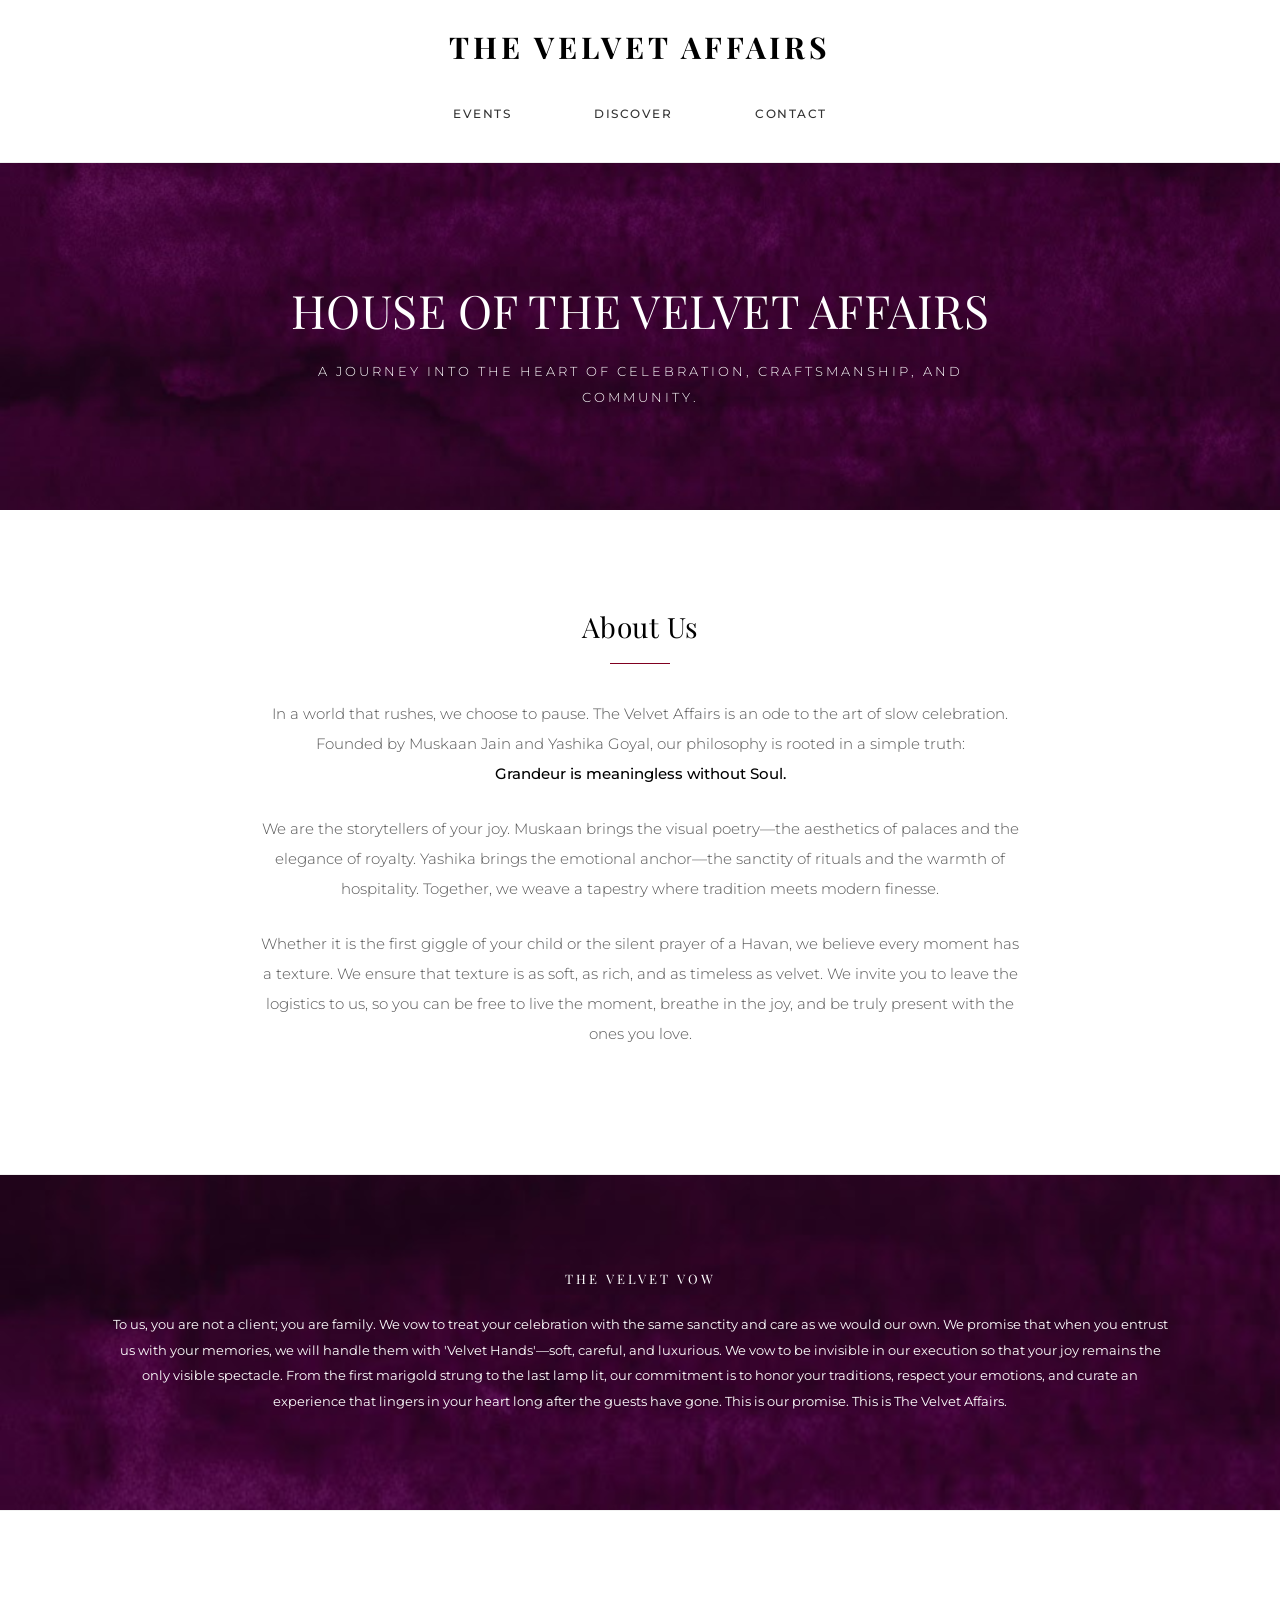
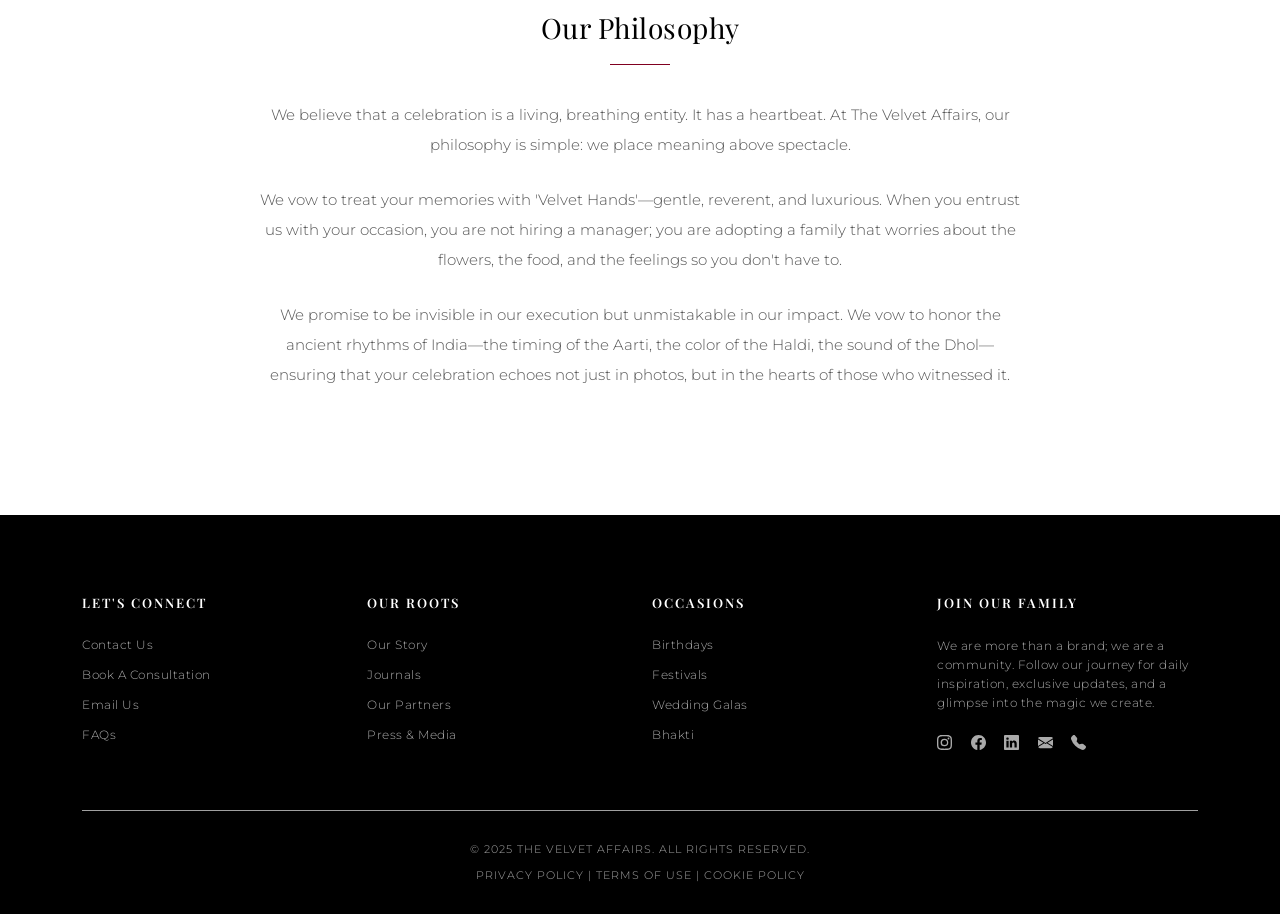
<file: discover.html>
<!DOCTYPE html>
<html lang="en">
  <head>
    <!-- SITE META -->
    <meta charset="UTF-8" />
    <meta name="viewport" content="width=device-width, initial-scale=1.0" />

    <title>The Velvet Affairs | About Us</title>
    
    <!-- FAVICON -->
    <link rel="apple-touch-icon" sizes="180x180" href="favicon/apple-touch-icon.png" />
    <link rel="icon" type="image/png" sizes="32x32" href="favicon/favicon-32x32.png" />
    <link rel="icon" type="image/png" sizes="16x16" href="favicon/favicon-16x16.png" />

    <!-- BOOTSTRAP STYLING -->
    <link
      href="https://cdnjs.cloudflare.com/ajax/libs/bootstrap/5.3.0/css/bootstrap.min.css"
      rel="stylesheet"
    />

    <!-- GOOGLE FONTS -->
    <link
      href="https://fonts.googleapis.com/css2?family=Montserrat:wght@300;400;500;600&family=Playfair+Display:wght@400;600;700&display=swap"
      rel="stylesheet"
    />
    
    <!-- CASCADING STYLESHEET -->
    <link rel="stylesheet" href="styles.css" />

    <!-- INTERNAL STYLES -->
    <style>
      p {
        line-height: 2;
        font-weight: 300;
        color: #555;
        font-size: 15px;
        margin-bottom: 25px;
      }

      .page-header {
        background-image: url("assets/Covers/Promotional_Banner_Maind.png");
        background-size: cover;
        background-position: center center;
        padding: 120px 0 100px;
        text-align: center;
        margin-bottom: 0;
        color: #ffffff;
      }

      .page-title {
        font-size: 46px;
        margin-bottom: 20px;
        color: #ffffff;
      }

      .page-subtitle {
        font-size: 13px;
        text-transform: uppercase;
        letter-spacing: 3px;
        color: #fff;
        max-width: 700px;
        margin: 0 auto;
      }

      .content-section {
        padding: 80px 0;
        background: #fff;
      }

      .content-text-block {
        padding: 20px;
        text-align: center;
        max-width: 800px;
        margin: 0 auto;
      }

      .section-heading {
        font-size: 28px;
        margin-bottom: 35px;
        position: relative;
        padding-bottom: 20px;
        display: inline-block;
        color: #000;
      }

      .section-heading:after {
        content: "";
        position: absolute;
        bottom: 0;
        left: 50%;
        transform: translateX(-50%);
        width: 60px;
        height: 1px;
        background: var(--accent-color, #800020);
      }

      .quote-block {
        /* font-family: "Playfair Display", serif; */
        font-size: 0.8rem;
        /* font-style: italic; */
        text-align: center;
        padding: 6rem 7rem;
        /* background: #c6c6cd; */
        background-image: url(assets/Covers/Promotional_Banner_Maind.png);
        border-top: 1px solid #f0f0f0;
        border-bottom: 1px solid #f0f0f0;
        margin: 0;
        color: #fff;
        line-height: 2;
      }

      strong {
        font-weight: 500;
        color: #000;
      }
    </style>
  </head>
  <body>
    <!-- TOP BAR -->
    <!-- <div class="top-bar">
      Celebrating India's Soulful Journeys &nbsp; | &nbsp; Creating Timeless
      Memories
    </div> -->

    <!-- HEADER -->
    <header class="site-header">
      <div class="container position-relative">
        <!-- Mobile Menu Checkbox Hack (No JS) -->
        <input type="checkbox" id="nav-toggle" class="nav-toggle" />
        <label for="nav-toggle" class="nav-toggle-label d-lg-none">☰</label>

        <!-- Mobile Nav Drawer -->
        <nav class="mobile-nav d-lg-none">
          <a href="#event" class="nav-link">Events</a>
          <!-- <a href="#gallery.html" class="nav-link" target="_blank">Gallery</a> -->
          <!-- <a href="#spotlight" class="nav-link">Stories</a> -->
          <a href="discover.html" class="nav-link" target="_blank">Discover</a>
          <!-- <a
            target="_blank"
            href="#journal.html"
            class="nav-link"
            style="color: var(--accent-color)"
            >Journal</a
          > -->
          <!-- <a href="social.html" class="nav-link" target="_blank">Socials</a> -->
          <a href="contact.html" class="nav-link" target="_blank">Contact</a>
        </nav>

        <!-- Logo -->
        <a href="index.html" class="brand-logo">The Velvet Affairs</a>

        <!-- Desktop Navigation -->
        <nav class="nav-container d-none d-lg-flex">
          <a href="#event" class="nav-link">Events</a>
          <!-- <a href="#gallery.html" class="nav-link" target="_blank">Gallery</a> -->
          <!-- <a href="#spotlight" class="nav-link">Stories</a> -->
          <a href="discover.html" class="nav-link" target="_blank">Discover</a>
          <!-- <a
            target="_blank"
            href="#journal.html"
            class="nav-link"
            style="color: var(--accent-color)"
            >Journal</a
          > -->
          <!-- <a href="social.html" class="nav-link" target="_blank">Socials</a> -->
          <a href="contact.html" class="nav-link" target="_blank">Contact</a>
        </nav>
      </div>
    </header>

    <!-- PAGE HEADER -->
    <div class="page-header">
      <div class="container">
        <h1 class="page-title" style="text-transform: uppercase">
          House Of The Velvet Affairs
        </h1>
        <p class="page-subtitle">
          A journey into the heart of celebration, craftsmanship, and community.
        </p>
      </div>
    </div>

    <!-- SECTION 1: ABOUT US -->
    <section class="content-section">
      <div class="container">
        <div class="content-text-block">
          <h2 class="section-heading">About Us</h2>
          <p>
            In a world that rushes, we choose to pause. The Velvet Affairs is an
            ode to the art of slow celebration. Founded by Muskaan Jain and
            Yashika Goyal, our philosophy is rooted in a simple truth:<br />
            <strong>Grandeur is meaningless without Soul.</strong>
          </p>
          <p>
            We are the storytellers of your joy. Muskaan brings the visual
            poetry—the aesthetics of palaces and the elegance of royalty.
            Yashika brings the emotional anchor—the sanctity of rituals and the
            warmth of hospitality. Together, we weave a tapestry where tradition
            meets modern finesse.
          </p>
          <p>
            Whether it is the first giggle of your child or the silent prayer of
            a Havan, we believe every moment has a texture. We ensure that
            texture is as soft, as rich, and as timeless as velvet. We invite
            you to leave the logistics to us, so you can be free to live the
            moment, breathe in the joy, and be truly present with the ones you
            love.
          </p>
        </div>
      </div>
    </section>

    <!-- QUOTE SEPARATORS -->
    <div class="quote-block container-fluid">
      <h2 class="page-subtitle">The Velvet Vow</h2>
      <br />
      To us, you are not a client; you are family. We vow to treat your
      celebration with the same sanctity and care as we would our own. We
      promise that when you entrust us with your memories, we will handle them
      with 'Velvet Hands'—soft, careful, and luxurious. We vow to be invisible
      in our execution so that your joy remains the only visible spectacle. From
      the first marigold strung to the last lamp lit, our commitment is to honor
      your traditions, respect your emotions, and curate an experience that
      lingers in your heart long after the guests have gone. This is our
      promise. This is The Velvet Affairs.
    </div>

    <!-- SECTION 2: OUR PHILOSOPHY -->
    <section class="content-section">
      <div class="container">
        <div class="content-text-block">
          <h2 class="section-heading">Our Philosophy</h2>
          <p>
            We believe that a celebration is a living, breathing entity. It has
            a heartbeat. At The Velvet Affairs, our philosophy is simple: we
            place meaning above spectacle.
          </p>
          <p>
            We vow to treat your memories with 'Velvet Hands'—gentle, reverent,
            and luxurious. When you entrust us with your occasion, you are not
            hiring a manager; you are adopting a family that worries about the
            flowers, the food, and the feelings so you don't have to.
          </p>
          <p>
            We promise to be invisible in our execution but unmistakable in our
            impact. We vow to honor the ancient rhythms of India—the timing of
            the Aarti, the color of the Haldi, the sound of the Dhol—ensuring
            that your celebration echoes not just in photos, but in the hearts
            of those who witnessed it.
          </p>
        </div>
      </div>
    </section>

    <!-- FOOTER -->
    <footer>
      <div class="container">
        <div class="row gy-4">
          <!-- Column 1 -->
          <div class="col-md-3 col-12">
            <h5>Let's Connect</h5>
            <ul>
              <li><a href="#contact.html" target="_blank">Contact Us</a></li>
              <li>
                <a href="#booking.html" target="_blank">Book A Consultation</a>
              </li>
              <li>
                <a href="mailto:info@thevelvetaffairs.com" target="_blank"
                  >Email Us</a
                >
              </li>
              <li><a href="#faq.html" target="_blank">FAQs</a></li>
            </ul>
          </div>

          <!-- Column 2 -->
          <div class="col-md-3 col-12">
            <h5>Our Roots</h5>
            <ul>
              <li><a href="discover.html" target="_blank">Our Story</a></li>
              <li><a href="journal.html" target="_blank">Journals</a></li>
              <li><a href="partners.html" target="_blank">Our Partners</a></li>
              <li><a href="press.html" target="_blank">Press & Media</a></li>
            </ul>
          </div>

          <!-- Column 3 -->
          <div class="col-md-3 col-12">
            <h5>Occasions</h5>
            <ul>
              <li><a href="birthday.html" target="_blank">Birthdays</a></li>
              <li><a href="festivals.html" target="_blank">Festivals</a></li>
              <li><a href="weddings.html" target="_blank">Wedding Galas</a></li>
              <li><a href="bhakti.html" target="_blank">Bhakti</a></li>
            </ul>
          </div>

          <!-- Column 4 (Join Family + Socials) -->
          <div class="col-md-3 col-12">
            <h5>Join Our Family</h5>
            <p
              style="
                color: #a8a8a8;
                margin-bottom: 20px;
                line-height: 1.6;
                font-size: 12px;
              "
            >
              We are more than a brand; we are a community. Follow our journey
              for daily inspiration, exclusive updates, and a glimpse into the
              magic we create.
            </p>

            <div class="footer-social-links">
              <!-- Instagram -->
              <a
                target="_blank"
                href="https://www.instagram.com/thevelvetaffairsofficial/"
                aria-label="Instagram"
                style="margin-right: 15px"
              >
                <svg
                  xmlns="http://www.w3.org/2000/svg"
                  width="15"
                  height="15"
                  fill="currentColor"
                  viewBox="0 0 16 16"
                >
                  <path
                    d="M8 0C5.829 0 5.556.01 4.703.048 3.85.088 3.269.222 2.76.42a3.917 3.917 0 0 0-1.417.923A3.927 3.927 0 0 0 .42 2.76C.222 3.268.087 3.85.048 4.7.01 5.555 0 5.827 0 8.001c0 2.172.01 2.444.048 3.297.04.852.174 1.433.372 1.942.205.526.478.972.923 1.417.444.445.89.719 1.416.923.51.198 1.09.333 1.942.372C5.555 15.99 5.827 16 8 16s2.444-.01 3.298-.048c.851-.04 1.434-.174 1.943-.372a3.916 3.916 0 0 0 1.416-.923c.445-.445.718-.891.923-1.417.197-.509.332-1.09.372-1.942C15.99 10.445 16 10.173 16 8s-.01-2.445-.048-3.299c-.04-.851-.175-1.433-.372-1.941a3.926 3.926 0 0 0-.923-1.417A3.911 3.911 0 0 0 13.24.42c-.51-.198-1.092-.333-1.943-.372C10.443.01 10.172 0 7.998 0h.003zm-.717 1.442h.718c2.136 0 2.389.007 3.232.046.78.035 1.204.166 1.486.275.373.145.64.319.92.599.28.28.453.546.598.92.11.281.24.705.275 1.485.039.843.047 1.096.047 3.231s-.008 2.389-.047 3.232c-.035.78-.166 1.203-.275 1.485a2.47 2.47 0 0 1-.599.919c-.28.28-.546.453-.92.598-.28.11-.704.24-1.485.276-.843.038-1.096.047-3.232.047s-2.39-.009-3.233-.047c-.78-.036-1.203-.166-1.485-.276a2.478 2.478 0 0 1-.92-.598 2.48 2.48 0 0 1-.6-.92c-.109-.281-.24-.705-.275-1.485-.038-.843-.046-1.096-.046-3.233 0-2.136.008-2.388.046-3.231.036-.78.166-1.204.276-1.486.145-.373.319-.64.599-.92.28-.28.546-.453.92-.598.282-.11.705-.24 1.485-.276.738-.034 1.024-.044 2.515-.045v.002zm4.988 1.328a.96.96 0 1 0 0 1.92.96.96 0 0 0 0-1.92zm-4.27 1.122a4.109 4.109 0 1 0 0 8.217 4.109 4.109 0 0 0 0-8.217zm0 1.441a2.667 2.667 0 1 1 0 5.334 2.667 2.667 0 0 1 0-5.334z"
                  />
                </svg>
              </a>
              <!-- Facebook -->
              <a
                target="_blank"
                href="https://www.facebook.com/thevelvetaffairsofficial"
                aria-label="Facebook"
                style="margin-right: 15px"
              >
                <svg
                  xmlns="http://www.w3.org/2000/svg"
                  width="15"
                  height="15"
                  fill="currentColor"
                  viewBox="0 0 16 16"
                >
                  <path
                    d="M16 8.049c0-4.446-3.582-8.05-8-8.05C3.58 0-.002 3.603-.002 8.05c0 4.017 2.926 7.347 6.75 7.951v-5.625h-2.03V8.05H6.75V6.275c0-2.017 1.195-3.131 3.022-3.131.876 0 1.791.157 1.791.157v1.98h-1.009c-.993 0-1.303.621-1.303 1.258v1.51h2.218l-.354 2.326H9.25V16c3.824-.604 6.75-3.934 6.75-7.951z"
                  />
                </svg>
              </a>
              <!-- LinkedIn -->
              <a
                target="_blank"
                href="www.linkedin.com/in/thevelvetaffairsofficial"
                aria-label="LinkedIn"
                style="margin-right: 15px"
              >
                <svg
                  xmlns="http://www.w3.org/2000/svg"
                  width="15"
                  height="15"
                  fill="currentColor"
                  viewBox="0 0 16 16"
                >
                  <path
                    d="M0 1.146C0 .513.526 0 1.175 0h13.65C15.474 0 16 .513 16 1.146v13.708c0 .633-.526 1.146-1.175 1.146H1.175C.526 16 0 15.487 0 14.854V1.146zm4.943 12.248V6.169H2.542v7.225h2.401zm-1.2-8.212c.837 0 1.358-.554 1.358-1.248-.015-.709-.52-1.248-1.342-1.248-.822 0-1.359.54-1.359 1.248 0 .694.521 1.248 1.327 1.248h.016zm4.908 8.212V9.359c0-.216.016-.432.08-.586.173-.431.568-.878 1.232-.878.869 0 1.216.662 1.216 1.634v3.865h2.401V9.25c0-2.22-1.184-3.252-2.764-3.252-1.274 0-1.845.7-2.165 1.193v.025h-.016a5.54 5.54 0 0 1 .016-.025V6.169h-2.4c.03.678 0 7.225 0 7.225h2.4z"
                  />
                </svg>
              </a>
              <!-- Email -->
              <a
                target="_blank"
                href="mailto:info@thevelvetaffairs.com"
                aria-label="Email"
                style="margin-right: 15px"
              >
                <svg
                  xmlns="http://www.w3.org/2000/svg"
                  width="15"
                  height="15"
                  fill="currentColor"
                  viewBox="0 0 16 16"
                >
                  <path
                    d="M.05 3.555A2 2 0 0 1 2 2h12a2 2 0 0 1 1.95 1.555L8 8.414.05 3.555ZM0 4.697v7.104l5.803-3.558L0 4.697ZM6.761 8.83l-6.57 4.027A2 2 0 0 0 2 14h12a2 2 0 0 0 1.808-1.144l-6.57-4.027L8 9.586l-1.239-.757Zm3.436-.586L16 11.801V4.697l-5.803 3.546Z"
                  />
                </svg>
              </a>
              <!-- Phone -->
              <a
                href="tel:+919999728984"
                aria-label="Phone"
                style="margin-right: 15px"
              >
                <svg
                  xmlns="http://www.w3.org/2000/svg"
                  width="15"
                  height="15"
                  fill="currentColor"
                  viewBox="0 0 16 16"
                >
                  <path
                    fill-rule="evenodd"
                    d="M1.885.511a1.745 1.745 0 0 1 2.61.163L6.29 2.98c.329.423.445.974.315 1.494l-.547 2.19a.678.678 0 0 0 .178.643l2.457 2.457a.678.678 0 0 0 .644.178l2.189-.547a1.745 1.745 0 0 1 1.494.315l2.306 1.794c.829.645.905 1.87.163 2.611l-1.034 1.034c-.74.74-1.846 1.065-2.877.702a18.634 18.634 0 0 1-7.01-4.42 18.634 18.634 0 0 1-4.42-7.009c-.362-1.03-.037-2.137.703-2.877L1.885.511z"
                  />
                </svg>
              </a>
            </div>
          </div>
        </div>

        <div class="footer-bottom">
          &copy; 2025 The Velvet Affairs. All Rights Reserved. <br />
          <span style="display: inline-block; margin-top: 10px; color: #a3a3a3"
            >Privacy Policy | Terms of Use | Cookie Policy</span
          >
        </div>
      </div>
    </footer>
  </body>
</html>
</file>
<file: styles.css>
/* GENERAL STYLES */
:root {
  --primary-font: "Montserrat", sans-serif;
  --serif-font: "Playfair Display", serif;
  --accent-color: #800020; /* Deep Velvet Maroon */
  --text-color: #222;
  --light-bg: #f9f9f9;
}

body {
  font-family: var(--primary-font);
  color: var(--text-color);
  background-color: #fff;
  overflow-x: hidden; /* Prevent horizontal scroll */
}

h1,
h2,
h3,
h4,
h5 {
  font-family: var(--serif-font);
  letter-spacing: 0.5px;
  font-weight: 400;
}

a {
  text-decoration: none;
  color: inherit;
  transition: 0.3s;
}

a:hover {
  color: var(--accent-color);
}

/* TOP ANNOUNCEMENT BAR */
.top-bar {
  background-color: #f5f5f5;
  color: #333;
  font-size: 10px;
  text-align: center;
  padding: 8px 10px;
  text-transform: uppercase;
  letter-spacing: 1px;
  border-bottom: 1px solid #e5e5e5;
  font-weight: 500;
  line-height: 1.4;
}
@media (min-width: 768px) {
  .top-bar {
    font-size: 11px;
    padding: 10px 0;
  }
}

/* HEADER & LOGO */
.site-header {
  padding: 15px 0;
  text-align: center;
  background: white;
  position: sticky;
  top: 0;
  z-index: 1000;
  border-bottom: 1px solid #eee;
  transition: padding 0.3s;
}
@media (min-width: 768px) {
  .site-header {
    padding: 25px 0 15px;
  }
}

.brand-logo {
  font-family: var(--serif-font);
  font-size: 24px;
  font-weight: 700;
  text-transform: uppercase;
  letter-spacing: 2px;
  color: #000;
  margin-bottom: 5px;
  display: block;
}

@media (min-width: 768px) {
  .brand-logo {
    font-size: 30px;
    letter-spacing: 4px;
    margin-bottom: auto;
  }
}

@media (max-width: 768px) {
  .brand-logo {
    font-size: 14px;
    letter-spacing: 4px;
    padding-left: auto;
    text-align: right;
  }
}

/* DESKTOP NAVIGATION */
.nav-container {
  display: flex;
  justify-content: center;
  gap: 20px;
  padding-top: 10px;
  border-top: 1px solid transparent;
}
@media (min-width: 992px) {
  .nav-container {
    gap: 35px;
  }
}

.nav-link {
  font-size: 12px;
  font-weight: 500;
  text-transform: uppercase;
  letter-spacing: 1.5px;
  color: #333;
  padding: 1.5rem;
  position: relative;
}

.nav-link:after {
  content: "";
  position: absolute;
  width: 0;
  height: 1px;
  bottom: 0;
  left: 0;
  background-color: #000;
  transition: width 0.3s;
}

.nav-link:hover:after {
  width: 100%;
}

/* --- MOBILE SIDE DRAWER (CSS ONLY) --- */
.nav-toggle {
  display: none; /* Hide the actual checkbox */
}

.nav-toggle-label {
  position: absolute;
  left: 20px;
  top: 50%;
  transform: translateY(-50%);
  font-size: 24px;
  cursor: pointer;
  display: block;
  color: #333;
  z-index: 1100;
  user-select: none;
  transition: color 0.3s;
}

.mobile-nav {
  display: block;
  position: fixed;
  top: 0;
  left: 0;
  width: 85%;
  height: 100vh;
  background: #fff;
  box-shadow: 5px 0 15px rgba(0, 0, 0, 0.1);
  padding-top: 80px;
  z-index: 1050;
  transform: translateX(-100%);
  transition: transform 0.4s cubic-bezier(0.25, 1, 0.5, 1);
  overflow-y: auto;
}

#nav-toggle:checked ~ .mobile-nav {
  transform: translateX(0);
}

#nav-toggle:checked ~ .nav-toggle-label {
  color: var(--accent-color);
}

.mobile-nav-item {
  display: block;
  padding: 15px 25px;
  border-bottom: 1px solid #f9f9f9;
  font-size: 12px;
  text-transform: uppercase;
  letter-spacing: 1.5px;
  color: #333;
  font-weight: 500;
}

.mobile-nav-item:hover {
  background-color: #fafafa;
  color: var(--accent-color);
  padding-left: 30px;
  transition: all 0.2s;
}

/* UTILITY ICONS */
.utility-icons {
  position: absolute;
  right: 20px;
  top: 50%;
  transform: translateY(-50%);
  font-size: 11px;
  font-weight: 600;
  letter-spacing: 1px;
  display: block;
}

.desktop-utils {
  display: none;
}
.mobile-utils {
  display: block;
}

@media (min-width: 992px) {
  .nav-toggle-label {
    display: none;
  }
  .mobile-nav {
    display: none !important;
  }
  .utility-icons {
    top: 40px;
    right: 40px;
    transform: none;
  }
  .desktop-utils {
    display: inline;
  }
  .mobile-utils {
    display: none;
  }
}

/* HERO SECTION */
.hero-section {
  position: relative;
  width: 100%;
  height: 70vh;
  background: url("assets/Covers/Header_Banner_Discover.jpg")
    center/cover no-repeat;
  display: flex;
  align-items: center;
  justify-content: center;
  color: white;
}
@media (min-width: 768px) {
  .hero-section {
    height: 85vh;
  }
}

.hero-overlay {
  background: linear-gradient(
    to bottom,
    rgba(0, 0, 0, 0.2),
    rgba(0, 0, 0, 0.4)
  );
  position: absolute;
  top: 0;
  right: 0;
  bottom: 0;
  left: 0;
}

.hero-content {
  position: relative;
  z-index: 2;
  text-align: center;
  max-width: 800px;
  padding: 20px;
}

.hero-title {
  font-size: 2.2rem;
  margin-bottom: 1rem;
  color: #fff;
  text-shadow: 0 2px 10px rgba(0, 0, 0, 0.2);
  font-weight: 400;
  line-height: 1.2;
}
@media (min-width: 768px) {
  .hero-title {
    font-size: 3.5rem;
    margin-bottom: 1.5rem;
  }
}

.hero-subtitle {
  font-size: 11px;
  letter-spacing: 2px;
  text-transform: uppercase;
  margin-bottom: 20px;
  display: block;
}
@media (min-width: 768px) {
  .hero-subtitle {
    font-size: 14px;
    letter-spacing: 3px;
    margin-bottom: 30px;
  }
}

.btn-luxury {
  background-color: #fff;
  color: #000;
  padding: 12px 30px;
  text-transform: uppercase;
  font-size: 10px;
  letter-spacing: 1.5px;
  border: 1px solid #fff;
  font-weight: 600;
  display: inline-block;
  transition: all 0.3s ease;
}
@media (min-width: 768px) {
  .btn-luxury {
    padding: 14px 40px;
    font-size: 11px;
    letter-spacing: 2px;
  }
}

.btn-luxury:hover {
  background-color: transparent;
  color: #fff;
  border-color: #fff;
}

.btn-luxury.dark {
  background-color: transparent;
  color: #000;
  border: 1px solid #000;
}

.btn-luxury.dark:hover {
  background-color: #000;
  color: #fff;
}

/* CATEGORY GRID */
.section-title {
  text-align: center;
  margin: 40px 0 30px;
}
@media (min-width: 768px) {
  .section-title {
    margin: 70px 0 50px;
  }
}

/* --- DRAG SCROLL STYLES --- */
.category-scroll-container {
  display: flex;
  overflow-x: auto;
  gap: 15px;
  padding-bottom: 20px;
  /* HIDE SCROLLBARS for sleek look */
  scrollbar-width: none; /* Firefox */
  -ms-overflow-style: none; /* IE/Edge */

  padding-left: 20px;
  padding-right: 20px;

  /* ENABLE DRAG UX */
  cursor: grab; /* Shows hand icon */
  user-select: none; /* Prevent text selection while dragging */
}

/* Hide scrollbar for Chrome/Safari/Opera */
.category-scroll-container::-webkit-scrollbar {
  display: none;
}

/* While clicking and dragging */
.category-scroll-container.active {
  cursor: grabbing;
  transform: scale(1); /* Fixes a weird chrome jitter */
}

.category-scroll-item {
  flex: 0 0 80%;
  max-width: 300px;
  pointer-events: none; /* Let clicks pass through to container for dragging */
}
/* Re-enable pointer events for the actual card content so you can click links if added later */
.category-card {
  pointer-events: auto;
  text-align: center;
  margin-bottom: 10px;
  cursor: pointer;
  overflow: hidden;
}

@media (min-width: 768px) {
  .category-scroll-container {
    gap: 30px;
    padding-left: 50px;
    padding-right: 50px;
  }
  .category-scroll-item {
    flex: 0 0 350px;
    max-width: none;
  }
}

.section-title h2 {
  font-size: 22px;
  text-transform: uppercase;
  letter-spacing: 2px;
  margin-bottom: 10px;
}
@media (min-width: 768px) {
  .section-title h2 {
    font-size: 28px;
    letter-spacing: 3px;
    margin-bottom: 15px;
  }
}

.section-subtitle {
  font-size: 11px;
  color: #666;
  text-transform: uppercase;
  letter-spacing: 1.5px;
}

.category-img-wrapper {
  overflow: hidden;
  margin-bottom: 15px;
}

.category-img {
  width: 100%;
  height: 450px;
  object-fit: cover;
  transition: transform 0.6s ease;
  /* Prevent image dragging behavior so we can drag the container instead */
  -webkit-user-drag: none;
}
@media (min-width: 768px) {
  .category-img {
    height: 500px;
  }
}

.category-card:hover .category-img {
  transform: scale(1.05);
}

.category-title {
  font-size: 13px;
  text-transform: uppercase;
  letter-spacing: 1.5px;
  font-weight: 600;
  position: relative;
  display: inline-block;
  padding-bottom: 5px;
}

.category-title:after {
  content: "";
  position: absolute;
  width: 0;
  height: 1px;
  bottom: 0;
  left: 0;
  background: #000;
  transition: width 0.3s;
}

.category-card:hover .category-title:after {
  width: 100%;
}

/* SPOTLIGHT SECTION */
.spotlight-section {
  background-color: #fff;
  padding-bottom: 40px;
}
@media (min-width: 768px) {
  .spotlight-section {
    padding-bottom: 60px;
  }
}

.product-card {
  background: #fff;
  padding-bottom: 15px;
  text-align: center;
  height: 100%;
  transition: box-shadow 0.3s;
}

.product-img {
  width: 100%;
  height: 250px;
  object-fit: cover;
  margin-bottom: 10px;
}
@media (min-width: 768px) {
  .product-img {
    height: 400px;
    margin-bottom: 15px;
  }
}

.product-info {
  padding: 0 5px;
}

.product-name {
  font-family: var(--serif-font);
  font-size: 15px;
  margin: 5px 0;
  color: #000;
}
@media (min-width: 768px) {
  .product-name {
    font-size: 17px;
    margin: 10px 0 5px;
  }
}

.product-desc {
  font-size: 10px;
  color: #666;
  text-transform: uppercase;
  letter-spacing: 0.5px;
  margin-bottom: 5px;
}
@media (min-width: 768px) {
  .product-desc {
    font-size: 11px;
    letter-spacing: 1px;
  }
}

.price {
  font-size: 12px;
  font-weight: 500;
  color: #333;
}

/* BANNER SECTION */
.banner-section {
  height: 400px;
  background: url("assets/Covers/Hero_Banner_Main.png")
    center/cover no-repeat;
  background-attachment: scroll;
  display: flex;
  align-items: center;
  justify-content: center;
  margin: 50px 0;
  position: relative;
}
@media (min-width: 768px) {
  .banner-section {
    height: 600px;
    background-attachment: fixed;
    margin: 80px 0;
  }
}

.banner-content {
  background: rgba(255, 255, 255, 0.95);
  padding: 30px 20px;
  text-align: center;
  max-width: 90%;
  width: 700px;
  box-shadow: 0 10px 30px rgba(0, 0, 0, 0.1);
}
@media (min-width: 768px) {
  .banner-content {
    padding: 50px 70px;
  }
}

/* SEO BLOCK */
.seo-text-block {
  text-align: center;
  max-width: 800px;
  margin: 4rem auto;
  padding: 0 20px;
}
.seo-text-block h3 {
  font-size: 20px;
  margin-bottom: 15px;
  letter-spacing: 1px;
}
@media (min-width: 768px) {
  .seo-text-block h3 {
    font-size: 24px;
    margin-bottom: 25px;
  }
}
.seo-text-block p {
  font-size: 13px;
  line-height: 1.8;
  color: #555;
  font-weight: 300;
}
@media (min-width: 768px) {
  .seo-text-block p {
    font-size: 14px;
    line-height: 2;
  }
}

/* FOOTER */
footer {
  background-color: #000000;
  color: #ccc;
  padding: 50px 0 20px;
  font-size: 12px;
  font-weight: 300;
  letter-spacing: 0.5px;
  text-align: center;
}
@media (min-width: 768px) {
  footer {
    padding: 80px 0 30px;
    text-align: left;
  }
}

footer h5 {
  color: #fff;
  font-size: 13px;
  text-transform: uppercase;
  letter-spacing: 2px;
  margin-bottom: 15px;
  margin-top: 20px;
  font-weight: 600;
}
@media (min-width: 768px) {
  footer h5 {
    margin-bottom: 25px;
    margin-top: 0;
  }
}

footer ul {
  list-style: none;
  padding: 0;
}

footer li {
  margin-bottom: 12px;
}

footer a {
  color: #aaa;
}

footer a:hover {
  color: #fff;
  text-decoration: none;
}

.footer-bottom {
  border-top: 1px solid #a0a0a0;
  margin-top: 30px;
  padding-top: 30px;
  text-align: center;
  color: #a4a4a4;
  font-size: 10px;
  text-transform: uppercase;
  letter-spacing: 1px;
}
@media (min-width: 768px) {
  .footer-bottom {
    margin-top: 50px;
    font-size: 11px;
  }
}

.newsletter-input {
  background: transparent;
  border: none;
  border-bottom: 1px solid #555;
  width: 100%;
  max-width: 300px;
  padding: 10px 0;
  color: #fff;
  outline: none;
  margin-bottom: 20px;
  font-size: 12px;
  transition: border-color 0.3s;
}

.newsletter-input:focus {
  border-bottom-color: #fff;
}
</file>
